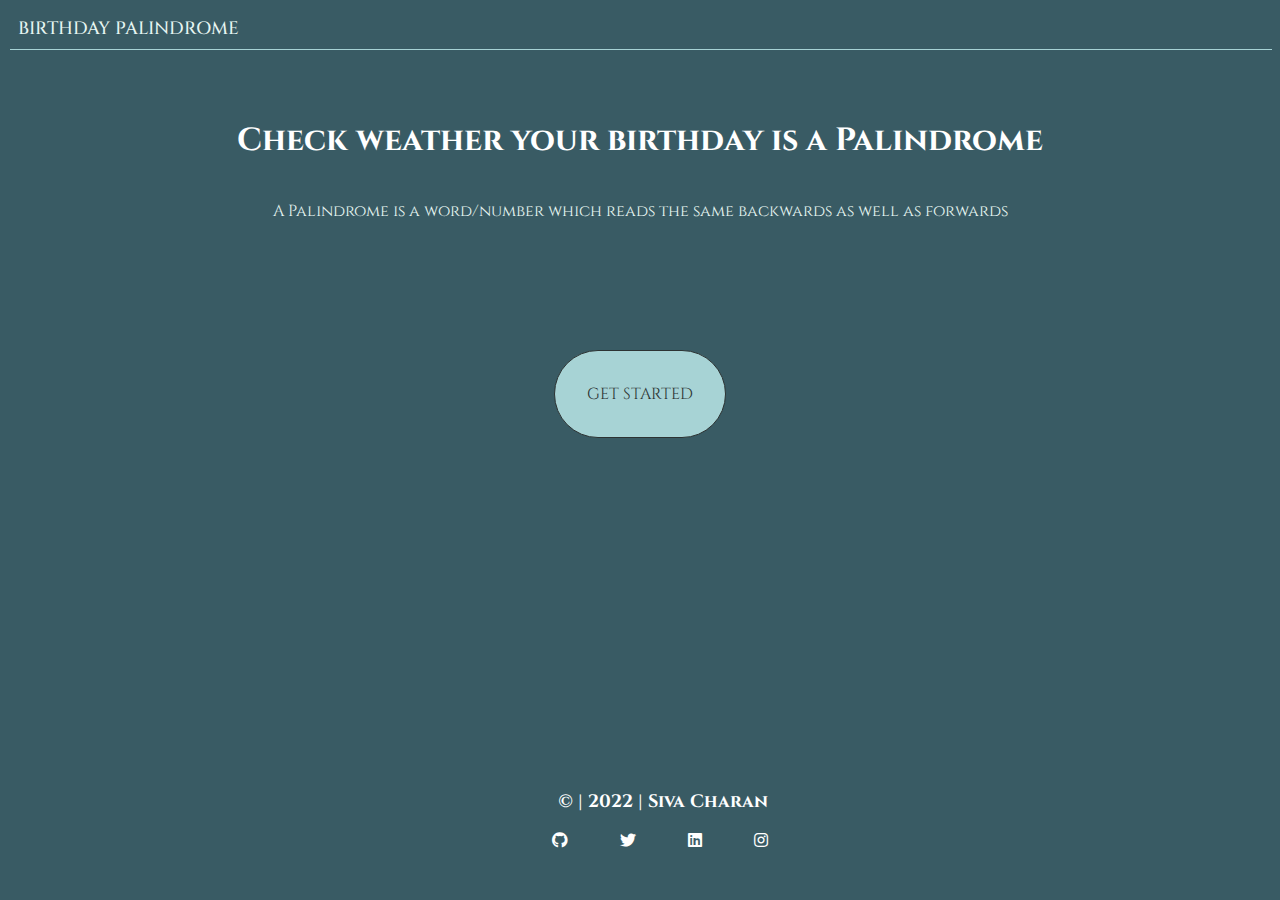
<file: index.html>
<!DOCTYPE html>
<html lang="en">

<head>
    <meta charset="UTF-8">
    <meta http-equiv="X-UA-Compatible" content="IE=edge">
    <meta name="viewport" content="width=device-width, initial-scale=1.0">
    <title>Welcome</title>
    <link rel="stylesheet" href="style.css">
    <link rel="stylesheet" href="https://cdnjs.cloudflare.com/ajax/libs/font-awesome/5.15.4/css/all.min.css"
        integrity="sha512-1ycn6IcaQQ40/MKBW2W4Rhis/DbILU74C1vSrLJxCq57o941Ym01SwNsOMqvEBFlcgUa6xLiPY/NS5R+E6ztJQ=="
        crossorigin="anonymous" referrerpolicy="no-referrer" />
</head>

<body id="welcome-body">
    <h2 id="palindrome-text-left">BIRTHDAY PALINDROME</h2>
    <div id="main">
        
        <h1 id="palindrome-heading1">Check weather your birthday is a Palindrome</h1>
        <p id="heading-description">A Palindrome is a word/number which reads the same backwards as well as forwards</p>
        <a href="palindrome.html" class="get-started-button">GET STARTED</a>

        <footer class="footer container">
            <div class="footer-header"> &nbsp;&nbsp;&nbsp;&nbsp;&nbsp;&nbsp;&nbsp;&nbsp;&nbsp;© | 2022 | Siva Charan</div>
            <ul class="social-links list-non-bullet">
                <li class="list-item-inline">
                    <a class="link" href="https://github.com/gurramcharan" target="_blank">
                        <i class="fab fa-github"></i>
                    </a>
                </li>
                <li class="list-item-inline">
                    <a class="link" href="https://twitter.com/gurram_charan3" target="_blank">
                        <i class="fab fa-twitter"></i>
                    </a>
                </li>
                <li class="list-item-inline">
                    <a class="link" href="https://www.linkedin.com/in/gurram-venkata-sai-siva-charan-974212221/"
                        target="_blank">
                        <i class="fab fa-linkedin"></i>
                    </a>
                </li>
                <li class="list-item-inline">
                    <a class="link" href="https://www.instagram.com/gurram_charan3/" target="_blank">
                        <i class="fab fa-instagram"></i>
                    </a>
                </li>
            </ul>
        </footer>

    </div>

</body>

</html>
</file>
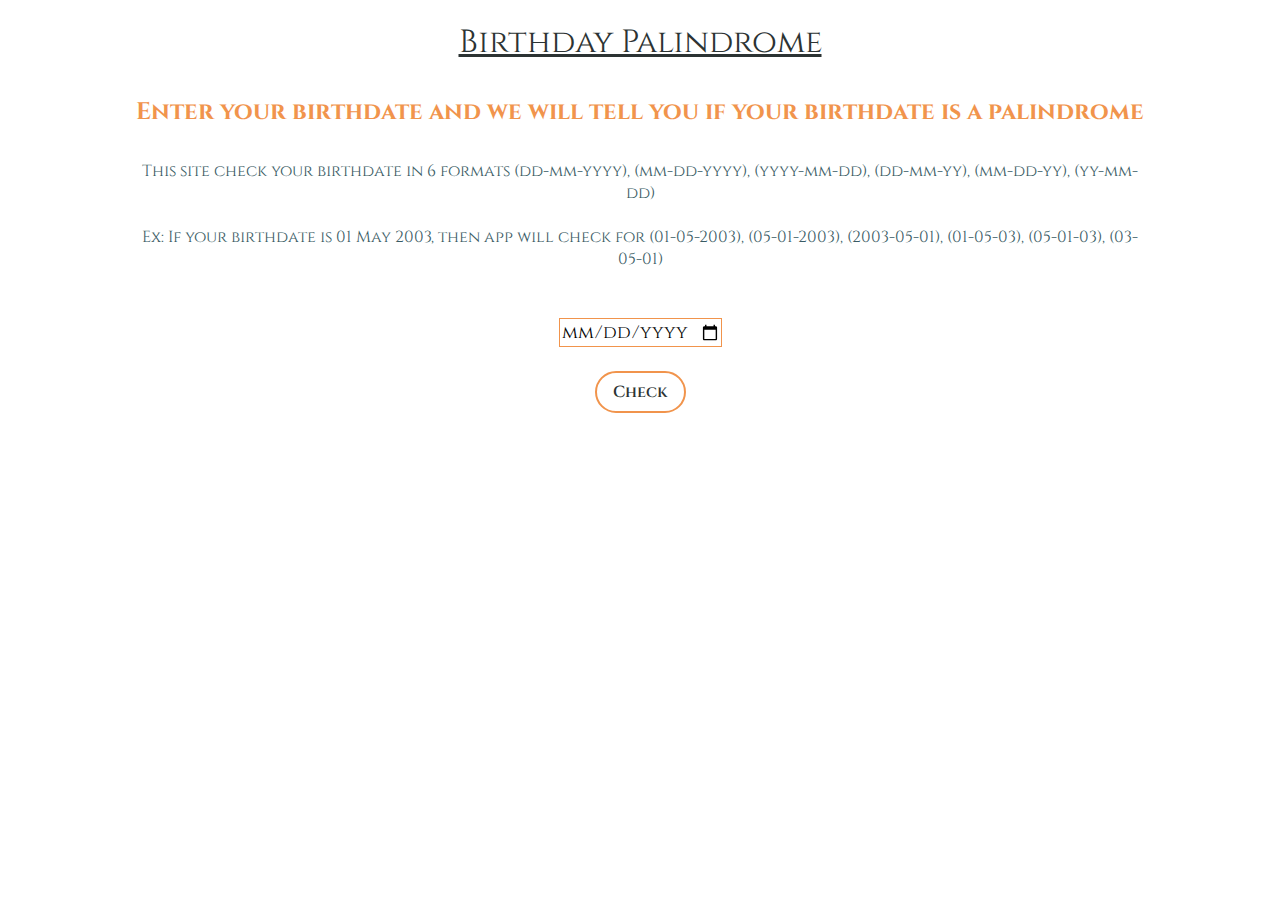
<file: palindrome.html>
<!DOCTYPE html>
<html lang="en">
<head>
    <meta charset="UTF-8">
    <meta http-equiv="X-UA-Compatible" content="IE=edge">
    <meta name="viewport" content="width=device-width, initial-scale=1.0">
    <title>Document</title>
    <link rel="stylesheet" href="style.css">
</head>
<body id="palindrome-body">
    <h1 id="palindrome-heading2">Birthday Palindrome</h1>
    <h2 id="heading2-description">Enter your birthdate and we will tell you if your birthdate is a palindrome</h2>
    <p class="heading2-logic">This site check your birthdate in 6 formats (dd-mm-yyyy), (mm-dd-yyyy), (yyyy-mm-dd), (dd-mm-yy), (mm-dd-yy), (yy-mm-dd)</p><br>
    <p class="heading2-logic">Ex: If your birthdate is 01 May 2003, then app will check for (01-05-2003), (05-01-2003), (2003-05-01), (01-05-03), (05-01-03), (03-05-01)</p>
    <input type="date" id="input-date">
    <button id="submit-btn">Check</button>
    <p id="output-txt"></p>

    <script src="script.js"></script>
</body>
</html>
</file>
<file: style.css>
@import url('https://fonts.googleapis.com/css2?family=Cinzel:wght@500;700&display=swap');

:root{
    --darkest-green:#2C3333;
    --dark-green:#395B64;
    --light-green:#a7d3d5;
    --paleLight-green:#E7F6F2;
    --dark-skin:#f1944c;
    --pale-cement:#e0f5df;
}

* {
    font-family: 'Cinzel', serif;
}

a {
    text-decoration: none;
}

#welcome-body{
    background-color: var(--dark-green);
    color:var(--light-green)
}

#palindrome-text-left {
    font-weight: 500;
    font-size: large;
    text-align: left;
    text-decoration: none;
    margin: 0.5rem 0rem 3rem 0.1rem;
    padding: 0.5rem;
    color: var(--paleLight-green);
    border-bottom: 1px solid var(--light-green);
}

#palindrome-heading1{
    
    text-align: center;
    /* margin-top: ; */
    color:white;
    
}

#heading-description{
    text-align: center;
    margin-bottom: 6rem;
    font-size: medium;
    color: var(--paleLight-green);
}

.get-started-button{
    display: flex;
    text-align: center;
    justify-content: center;
    margin: 2rem 8rem;
    padding: 2rem;
    background-color: var(--light-green);
    color: var(--darkest-green);
    border: 1px solid ;
    border-radius: 5rem;

}
.get-started-button:hover{
    background-color: var(--paleLight-green);
    color:var(--darkest-green);
}

/* #palindrome-body{
    background-color: #7F8487;
} */

#palindrome-heading2{
    text-align: center;
    color: var(--darkest-green);
    text-decoration:underline;
    font-weight: 100;
}
#heading2-description{
    text-align: center;
    color: var(--dark-skin);
    margin: 2rem 5rem;
}

.heading2-logic{
    text-align: center;
    color: var(--dark-green);
    margin: 0% 10%;
}


#input-date{
    display:block;
    margin: auto;
    font-size: large;
    margin-top: 3rem;
    border: 1px solid var(--dark-skin);
}

#submit-btn{
    display: block;
    margin: auto;
    margin-top: 1.5rem;
    font-size: medium;
    padding: 0.5rem 1rem;
    border-radius: 3rem;
    background-color: white;
    border: 2px solid var(--dark-skin);
    color: var(--darkest-green);
    font-weight: 600;
}

#submit-btn:hover{
    color:green;
    border: 2px solid var(--dark-green);
}
#output-txt:empty{
    display: flex;
    justify-content: center;
    align-items: center;
    text-align: center;
}
#output-txt{
    display: flex;
    justify-content: center;
    align-items: center;
    text-align: center;
    padding: 1rem;
    margin: 1rem 10rem;
    color: var(--darkest-green);
    font-size: medium;
    font-weight: 600;
}

#main {
    display: flex;
    align-items: center;
    justify-content: center;
    flex-direction: column;

}


.footer {
    padding: 2rem 1rem;
    text-align: center;
    color: white;
}

.footer .footer-header {
    font-weight: bold;
    font-size: large;
}

.footer .link {
    color: white;
}

.link {
    text-decoration: none;
    padding: 0.5rem 1rem;

}

.container {
    padding: 0rem 1rem;
    position:absolute;
    bottom: 0;
    margin-bottom: 2rem;
    
}

.list-non-bullet {
    list-style: none;
}

.list-item-inline {
    display: inline;
    padding: 0rem 0.5rem;
}
</file>
